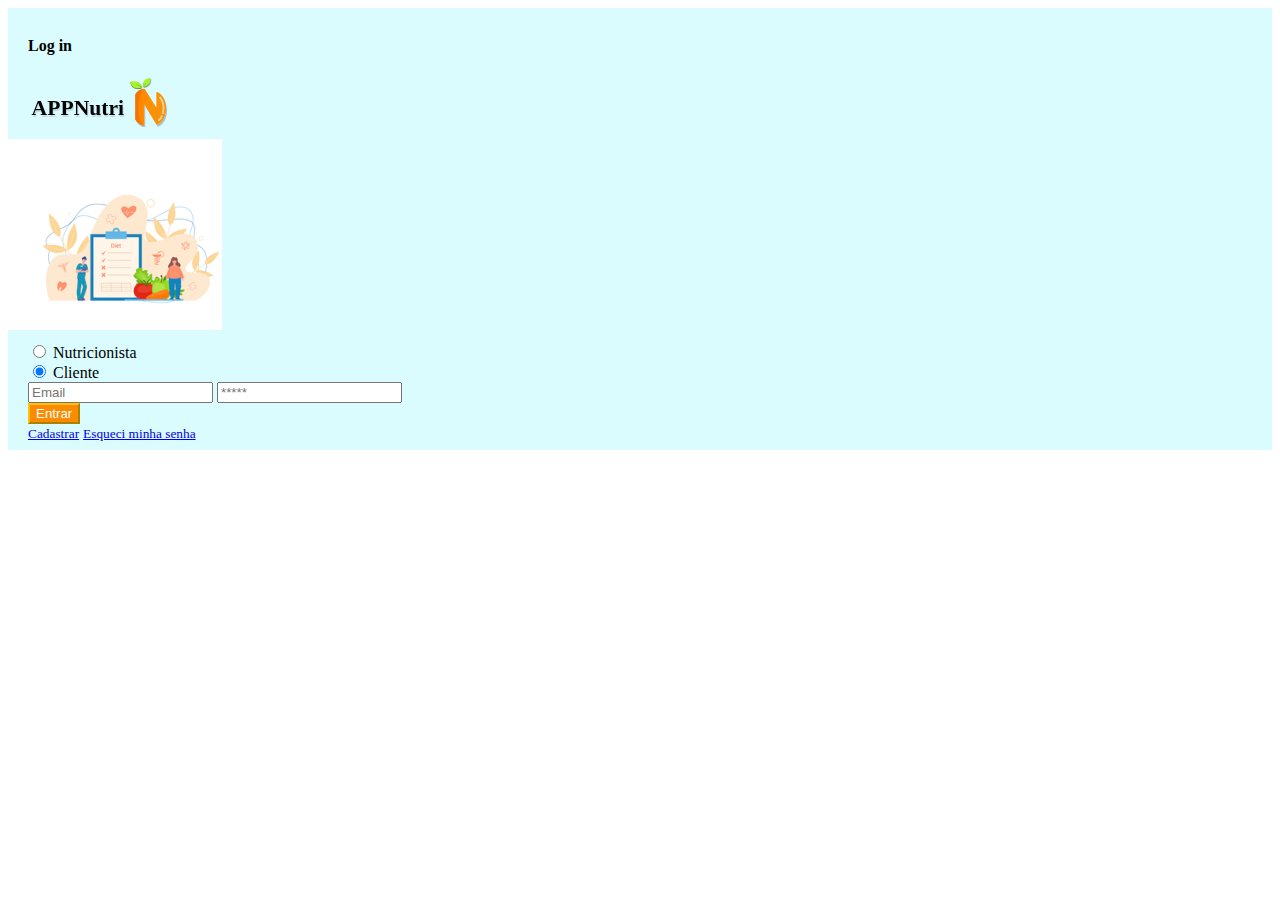
<file: index.html>
<!DOCTYPE html>
<html lang="pt-br">
<head>
    <meta charset="UTF-8">
    <meta http-equiv="X-UA-Compatible" content="IE=edge">
    <meta name="viewport" content="width=device-width, initial-scale=1.0">
    <meta name="description" content="Pagina de log in App nutry" />
    <meta name="author" content="Grupo uninove" />
    <title>App Nutry | Login</title>
    <link href="https://cdn.jsdelivr.net/npm/bootstrap@5.0.1/dist/css/bootstrap.min.css" rel="stylesheet" integrity="sha384-+0n0xVW2eSR5OomGNYDnhzAbDsOXxcvSN1TPprVMTNDbiYZCxYbOOl7+AMvyTG2x" crossorigin="anonymous">
    <link rel="stylesheet" href="css/style.css">
</head>

<body>
    <div class="container-fluid bg-login vh-100">
        <div class="row justify-content-center align-items-center h-100">
            <div class="col-lg-3 col-md-6 col-sm-11">
                <div class="card no-hover">
                    <div class="card-header d-flex justify-content-between">
                        <h4 class="card-title text-center d-inline mt-2">Log in 
                        </h4>
                        <img src="assets/logo_appnutri.svg">
                    </div>
                    <img class="card-img-top border-bottom" src="assets/capa.png" alt="Logo" />
                    <div class="card-body">
                        <form action="#">
                            <div class="d-flex justify-content-around">
                                <div class="form-check form-check-inline">
                                    <input class="form-check-input" type="radio" name="tipoLogin" id="nutri"
                                        value="Nutri">
                                    <label class="form-check-label" for="nutri">Nutricionista</label>
                                </div>
                                <div class="form-check form-check-inline">
                                    <input class="form-check-input" checked type="radio" name="tipoLogin" id="cliente"
                                        value="Cliente">
                                    <label class="form-check-label" for="cliente">Cliente</label>
                                </div>
                            </div>
                            <input type="text" id="email" placeholder="Email" name="Email"
                                class="form-control mb-3 mt-3 rounded-pill" />
                            <input type="password" id="password" placeholder="*****"
                                class="form-control mb-3 rounded-pill " />
                            <div class="d-grid">
                                <button type="submit" class="btn btn-login btn-block rounded-pill">Entrar</button>
                            </div>  

                        </form>
                        <div class="mt-3 d-flex flex-column align-items-center">
                            <a href="#"><small class="d-block"> Cadastrar</small></a>
                            <a href="#"><small>Esqueci minha senha</small></a>
                        </div>
                    </div>
                </div>
            </div>
        </div>

    </div>

    <!-- Bootstrap core JS-->
    <script src="https://cdn.jsdelivr.net/npm/bootstrap@5.0.1/dist/js/bootstrap.bundle.min.js" integrity="sha384-gtEjrD/SeCtmISkJkNUaaKMoLD0//ElJ19smozuHV6z3Iehds+3Ulb9Bn9Plx0x4" crossorigin="anonymous"></script>
    <!-- Core theme JS-->
    <script src="js/login.js"></script>

</body>

</html>
</file>
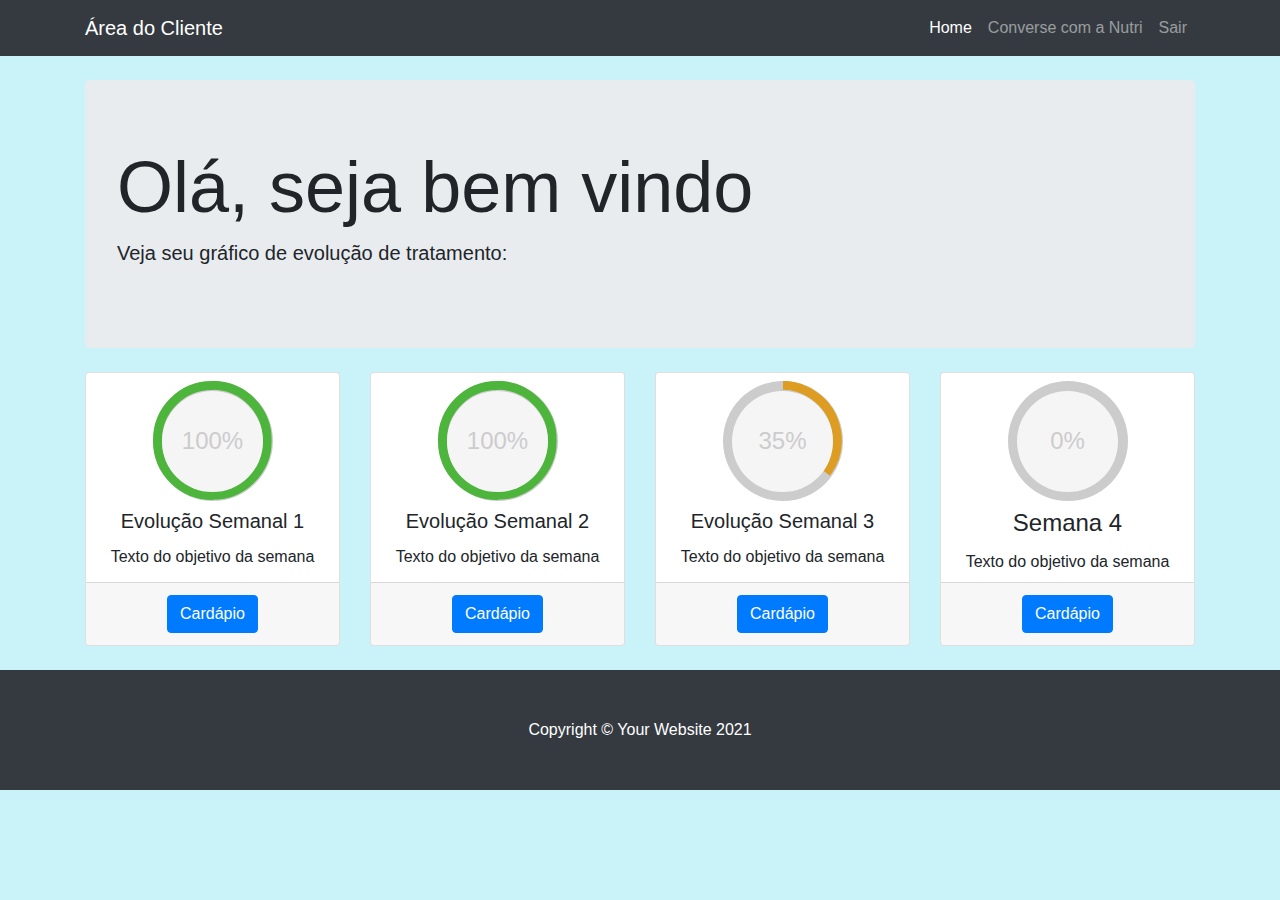
<file: pages/clientes.html>
<!DOCTYPE html>
<html lang="en">
    <head>
        <meta charset="utf-8" />
        <meta name="viewport" content="width=device-width, initial-scale=1, shrink-to-fit=no" />
        <meta name="description" content="Espaço do Cliente" />
        <meta name="author" content="Grupo uninove" />
        <title>Heroic Features - Start Bootstrap Template</title>
        <link rel="stylesheet" href="../css/bootstrap.css">
        <link rel="stylesheet" href="../css/style.css">
        <link rel="stylesheet" href="../css/circle.css">
    </head>
    <body>
        <!-- Navigation-->
        <nav class="navbar navbar-expand-lg navbar-dark bg-dark">
            <div class="container">
                <a class="navbar-brand" href="#!">Área do Cliente</a>
                <button class="navbar-toggler" type="button" data-toggle="collapse" data-target="#navbarResponsive" aria-controls="navbarResponsive" aria-expanded="false" aria-label="Toggle navigation"><span class="navbar-toggler-icon"></span></button>
                <div class="collapse navbar-collapse" id="navbarResponsive">
                    <ul class="navbar-nav ml-auto">
                        <li class="nav-item active">
                            <a class="nav-link" href="#!">
                                Home
                                <span class="sr-only">(current)</span>
                            </a>
                        </li>
                        <li class="nav-item"><a class="nav-link" href="#!">Converse com a Nutri</a></li>
                        <li class="nav-item"><a class="nav-link" href="../index.html">Sair</a></li>
                    </ul>
                </div>
            </div>
        </nav>
        <!-- Page Content-->
        <div class="container">
            <!-- Jumbotron Header-->
            <header class="jumbotron my-4">
                <h1 class="display-3">Olá, seja bem vindo <span id="user"></span></h1>
                <p class="lead">Veja seu gráfico de evolução de tratamento:</p>
            </header>
            <!-- Page Features-->
            <div class="row text-center">
                <div class="col-lg-3 col-md-6 mb-4">
                    <div class="card h-100">
                        <div class="c100 p100 green center mt-2">
                            <span>100%</span>
                            <div class="slice">
                              <div class="bar"></div>
                              <div class="fill"></div>
                            </div>
                        </div>
                        <div class="card-body">
                            <h5 class="card-title">Evolução Semanal 1</h5>
                            <p class="card-text">Texto do objetivo da semana</p>
                        </div>
                        <div class="card-footer">
                            <a class="btn btn-primary" href="#!">Cardápio</a>
                        </div>
                    </div>
                </div>
                <div class="col-lg-3 col-md-6 mb-4">
                    <div class="card h-100">
                        <div class="c100 p100 green center mt-2">
                            <span>100%</span>
                            <div class="slice">
                              <div class="bar"></div>
                              <div class="fill"></div>
                            </div>
                        </div>
                        <div class="card-body">
                            <h5 class="card-title">Evolução Semanal 2</h5>
                            <p class="card-text">Texto do objetivo da semana</p>
                        </div>
                        <div class="card-footer"><a class="btn btn-primary" href="#!">Cardápio</a></div>
                    </div>
                </div>
                <div class="col-lg-3 col-md-6 mb-4">
                    <div class="card h-100">
                        <div class="c100 p35 orange center mt-2">
                            <span>35%</span>
                            <div class="slice">
                              <div class="bar"></div>
                              <div class="fill"></div>
                            </div>
                        </div>
                        <div class="card-body">
                            <h5 class="card-title">Evolução Semanal 3</h5>
                            <p class="card-text">Texto do objetivo da semana</p>
                        </div>
                        <div class="card-footer"><a class="btn btn-primary" href="#!">Cardápio</a></div>
                    </div>
                </div>
                <div class="col-lg-3 col-md-6 mb-4">
                    <div class="card h-100">
                        <div class="c100 p0 center mt-2">
                            <span>0%</span>
                            <div class="slice">
                              <div class="bar"></div>
                              <div class="fill"></div>
                            </div>
                        </div>
                        <div class="card-body">
                            <h4 class="card-title">Semana 4</h4>
                            <p class="card-text">Texto do objetivo da semana</p>
                        </div>
                        <div class="card-footer"><a class="btn btn-primary" href="#!">Cardápio</a></div>
                    </div>
                </div>
            </div>
        </div>
        <!-- Footer-->
        <footer class="py-5 bg-dark">
            <div class="container"><p class="m-0 text-center text-white">Copyright © Your Website 2021</p></div>
        </footer>
        <!-- Bootstrap core JS-->
        <script src="https://code.jquery.com/jquery-3.5.1.slim.min.js"></script>
        <script src="https://cdn.jsdelivr.net/npm/bootstrap@4.6.0/dist/js/bootstrap.bundle.min.js"></script>
        <!-- Core theme JS-->
        <script src="../js/scripts.js"></script>
    </body>
</html>
</file>
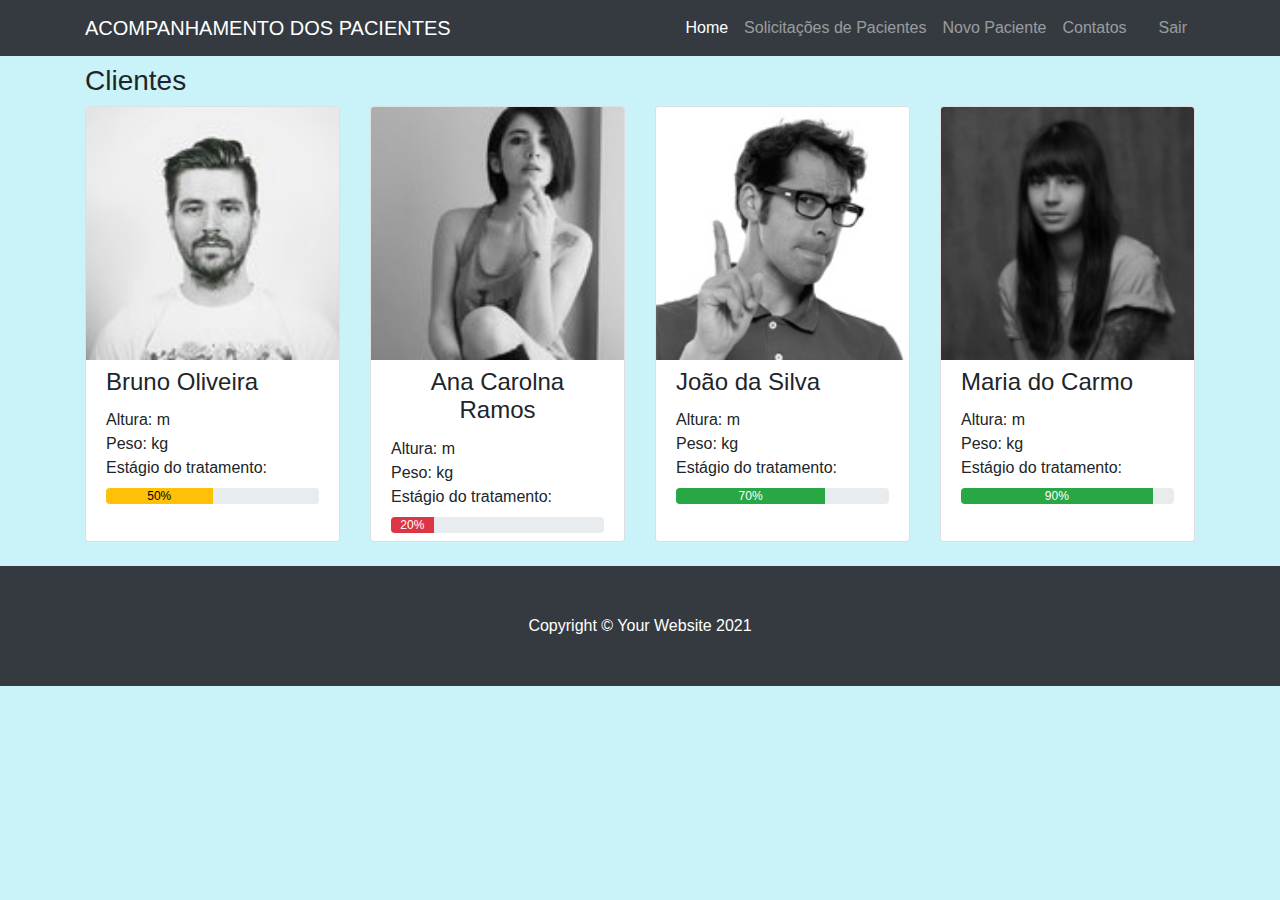
<file: pages/Nutri.html>
<!DOCTYPE html>
<html lang="pt-br">
<head>
    <meta charset="utf-8" />
    <meta name="viewport" content="width=device-width, initial-scale=1, shrink-to-fit=no" />
    <meta name="description" content="Clientes atuais da nutricoinaista logada" />
    <meta name="author" content="Grupo uninove" />
    <title>App Nutry | Clientes</title>
    <link rel="stylesheet" href="../css/bootstrap.css">
    <link rel="stylesheet" href="../css/style.css">
    <link rel="stylesheet" href="../css/circle.css">
</head>

<body>
    <!-- Navigation-->
    <nav class="navbar navbar-expand-lg navbar-dark bg-dark">
        <div class="container">
            <a class="navbar-brand" href="#!">ACOMPANHAMENTO DOS PACIENTES</a>
            <button class="navbar-toggler" type="button" data-toggle="collapse" data-target="#navbarResponsive"
                aria-controls="navbarResponsive" aria-expanded="false" aria-label="Toggle navigation"><span
                    class="navbar-toggler-icon"></span></button>
            <div class="collapse navbar-collapse" id="navbarResponsive">
                <ul class="navbar-nav ml-auto">
                    <li class="nav-item active"><a class="nav-link" href="#!">Home<span
                                class="sr-only">(current)</span></a></li>
                    <li class="nav-item"><a class="nav-link" href="#!">Solicitações de Pacientes</a></li>
                    <li class="nav-item"><a class="nav-link" href="#!">Novo Paciente</a></li>
                    <li class="nav-item"><a class="nav-link" href="#!">Contatos</a></li>
                    <li class="nav-item"><a class="nav-link" id="user" href="#!">Contatos</a></li>
                    <li class="nav-item"><a class="nav-link" href="../index.html">Sair</a></li>

                </ul>
            </div>
        </div>
    </nav>
    <!-- Page Content-->
    <div class="container mt-2">
        <header class="mb-2">
            <h3>Clientes</h1>
        </header>
        <!-- Page Features-->
        <div class="row text-center">
            <div class="col-lg-3 col-md-6 mb-4">
                <div class="card h-100">
                    <img class="card-img-top" src="../assets/user1-128x128.jpg" alt="User 1" />
                    <div class="card-body d-flex flex-column align-items-start">
                        <h4 class="card-title">Bruno Oliveira</h4>
                        <span class="card-text">Altura: m</span>
                        <span class="card-text">Peso: kg </span>
                        <span class="card-text">Estágio do tratamento:</span>
                        <div class="progress w-100 mt-2">
                            <div class="progress-bar bg-warning" role="progressbar" style="width: 50%; color: black;"
                                aria-valuemax="100">50%</div>
                        </div>
                    </div>
                    <!-- <div class="card-footer"><a class="btn btn-primary" href="#!">Acompanhar</a></div> -->
                </div>
            </div>
            <div class="col-lg-3 col-md-6 mb-4">
                <div class="card h-100">
                    <img class="card-img-top" src="../assets/user3-128x128.jpg" alt="User 3" />
                    <div class="card-body d-flex flex-column align-items-start">
                        <h4 class="card-title">Ana Carolna Ramos</h4>
                        <span class="card-text">Altura: m</span>
                        <span class="card-text">Peso: kg </span>
                        <span class="card-text">Estágio do tratamento:</span>
                        <div class="progress w-100 mt-2">
                            <div class="progress-bar bg-danger" role="progressbar"
                                style="width: 20%;" aria-valuemax="100">20%</div>
                        </div>
                    </div>
                    <!-- <div class="card-footer"><a class="btn btn-primary" href="#!">Acompanhar</a></div> -->
                </div>
            </div>
            <div class="col-lg-3 col-md-6 mb-4">
                <div class="card h-100">
                    <img class="card-img-top" src="../assets/user2-160x160.jpg" alt="User 2" />
                    <div class="card-body d-flex flex-column align-items-start">
                        <h4 class="card-title">João da Silva</h4>
                        <span class="card-text">Altura: m</span>
                        <span class="card-text">Peso: kg </span>
                        <span class="card-text">Estágio do tratamento:</span>
                        <div class="progress w-100 mt-2">
                            <div class="progress-bar bg-success" role="progressbar"
                                style="width: 70%;" aria-valuemax="100">70%</div>
                        </div>
                    </div>
                    <!-- <div class="card-footer"><a class="btn btn-primary" href="#!">Acompanhar</a></div> -->
                </div>
            </div>
            <div class="col-lg-3 col-md-6 mb-4">
                <div class="card h-100">
                    <img class="card-img-top" src="../assets/user4-128x128.jpg" alt="User 4" />
                    <div class="card-body d-flex flex-column align-items-start">
                        <h4 class="card-title">Maria do Carmo</h4>
                        <span class="card-text">Altura: m</span>
                        <span class="card-text">Peso: kg </span>
                        <span class="card-text">Estágio do tratamento:</span>
                        <div class="progress w-100 mt-2">
                            <div class="progress-bar bg-success" role="progressbar"
                                style="width: 90%;" aria-valuemax="100">90%</div>
                        </div>
                    </div>
                    <!-- <div class="card-footer"><a class="btn btn-primary" href="#!">Acompanhar</a></div> -->
                </div>
            </div>
        </div>
    </div>
    <!-- Footer-->
    <footer class="py-5 bg-dark">
        <div class="container">
            <p class="m-0 text-center text-white">Copyright © Your Website 2021</p>
        </div>
    </footer>
    <!-- Bootstrap core JS-->
    <script src="https://code.jquery.com/jquery-3.5.1.slim.min.js"></script>
    <script src="https://cdn.jsdelivr.net/npm/bootstrap@4.6.0/dist/js/bootstrap.bundle.min.js"></script>
    <!-- Core theme JS-->
    <script src="../js/scripts.js"></script>
</body>

</html>
</file>
<file: css/style.css>
.btn-login{
    background-color:#fb8b00;
    color: #fff;
    border-color: #ffc107;
}

.card-header{
    padding: .50rem 1.25rem !important
}

.card-body{
    padding: .50rem 1.25rem !important
}

.btn-login:hover{
    color:#fff;
    transform: scale(1.01);
}

.bg-login{
    background-color: #dbfcff;
}

.card:hover:not(.no-hover){
    transform: scale(1.05);
    box-shadow: -5px 5px 8px #ccc;
    cursor: pointer;
}
</file>
<file: css/circle.css>
/****************************************************************
 *
 * CSS Percentage Circle
 * Author: Andre Firchow
 *
*****************************************************************/
.rect-auto, .c100.p51 .slice, .c100.p52 .slice, .c100.p53 .slice, .c100.p54 .slice, .c100.p55 .slice, .c100.p56 .slice, .c100.p57 .slice, .c100.p58 .slice, .c100.p59 .slice, .c100.p60 .slice, .c100.p61 .slice, .c100.p62 .slice, .c100.p63 .slice, .c100.p64 .slice, .c100.p65 .slice, .c100.p66 .slice, .c100.p67 .slice, .c100.p68 .slice, .c100.p69 .slice, .c100.p70 .slice, .c100.p71 .slice, .c100.p72 .slice, .c100.p73 .slice, .c100.p74 .slice, .c100.p75 .slice, .c100.p76 .slice, .c100.p77 .slice, .c100.p78 .slice, .c100.p79 .slice, .c100.p80 .slice, .c100.p81 .slice, .c100.p82 .slice, .c100.p83 .slice, .c100.p84 .slice, .c100.p85 .slice, .c100.p86 .slice, .c100.p87 .slice, .c100.p88 .slice, .c100.p89 .slice, .c100.p90 .slice, .c100.p91 .slice, .c100.p92 .slice, .c100.p93 .slice, .c100.p94 .slice, .c100.p95 .slice, .c100.p96 .slice, .c100.p97 .slice, .c100.p98 .slice, .c100.p99 .slice, .c100.p100 .slice {
  clip: rect(auto, auto, auto, auto);
}

.pie, .c100 .bar, .c100.p51 .fill, .c100.p52 .fill, .c100.p53 .fill, .c100.p54 .fill, .c100.p55 .fill, .c100.p56 .fill, .c100.p57 .fill, .c100.p58 .fill, .c100.p59 .fill, .c100.p60 .fill, .c100.p61 .fill, .c100.p62 .fill, .c100.p63 .fill, .c100.p64 .fill, .c100.p65 .fill, .c100.p66 .fill, .c100.p67 .fill, .c100.p68 .fill, .c100.p69 .fill, .c100.p70 .fill, .c100.p71 .fill, .c100.p72 .fill, .c100.p73 .fill, .c100.p74 .fill, .c100.p75 .fill, .c100.p76 .fill, .c100.p77 .fill, .c100.p78 .fill, .c100.p79 .fill, .c100.p80 .fill, .c100.p81 .fill, .c100.p82 .fill, .c100.p83 .fill, .c100.p84 .fill, .c100.p85 .fill, .c100.p86 .fill, .c100.p87 .fill, .c100.p88 .fill, .c100.p89 .fill, .c100.p90 .fill, .c100.p91 .fill, .c100.p92 .fill, .c100.p93 .fill, .c100.p94 .fill, .c100.p95 .fill, .c100.p96 .fill, .c100.p97 .fill, .c100.p98 .fill, .c100.p99 .fill, .c100.p100 .fill {
  position: absolute;
  border: 0.08em solid #307bbb;
  width: 0.84em;
  height: 0.84em;
  clip: rect(0em, 0.5em, 1em, 0em);
  -webkit-border-radius: 50%;
  -moz-border-radius: 50%;
  -ms-border-radius: 50%;
  -o-border-radius: 50%;
  border-radius: 50%;
  -webkit-transform: rotate(0deg);
  -moz-transform: rotate(0deg);
  -ms-transform: rotate(0deg);
  -o-transform: rotate(0deg);
  transform: rotate(0deg);
}

.pie-fill, .c100.p51 .bar:after, .c100.p51 .fill, .c100.p52 .bar:after, .c100.p52 .fill, .c100.p53 .bar:after, .c100.p53 .fill, .c100.p54 .bar:after, .c100.p54 .fill, .c100.p55 .bar:after, .c100.p55 .fill, .c100.p56 .bar:after, .c100.p56 .fill, .c100.p57 .bar:after, .c100.p57 .fill, .c100.p58 .bar:after, .c100.p58 .fill, .c100.p59 .bar:after, .c100.p59 .fill, .c100.p60 .bar:after, .c100.p60 .fill, .c100.p61 .bar:after, .c100.p61 .fill, .c100.p62 .bar:after, .c100.p62 .fill, .c100.p63 .bar:after, .c100.p63 .fill, .c100.p64 .bar:after, .c100.p64 .fill, .c100.p65 .bar:after, .c100.p65 .fill, .c100.p66 .bar:after, .c100.p66 .fill, .c100.p67 .bar:after, .c100.p67 .fill, .c100.p68 .bar:after, .c100.p68 .fill, .c100.p69 .bar:after, .c100.p69 .fill, .c100.p70 .bar:after, .c100.p70 .fill, .c100.p71 .bar:after, .c100.p71 .fill, .c100.p72 .bar:after, .c100.p72 .fill, .c100.p73 .bar:after, .c100.p73 .fill, .c100.p74 .bar:after, .c100.p74 .fill, .c100.p75 .bar:after, .c100.p75 .fill, .c100.p76 .bar:after, .c100.p76 .fill, .c100.p77 .bar:after, .c100.p77 .fill, .c100.p78 .bar:after, .c100.p78 .fill, .c100.p79 .bar:after, .c100.p79 .fill, .c100.p80 .bar:after, .c100.p80 .fill, .c100.p81 .bar:after, .c100.p81 .fill, .c100.p82 .bar:after, .c100.p82 .fill, .c100.p83 .bar:after, .c100.p83 .fill, .c100.p84 .bar:after, .c100.p84 .fill, .c100.p85 .bar:after, .c100.p85 .fill, .c100.p86 .bar:after, .c100.p86 .fill, .c100.p87 .bar:after, .c100.p87 .fill, .c100.p88 .bar:after, .c100.p88 .fill, .c100.p89 .bar:after, .c100.p89 .fill, .c100.p90 .bar:after, .c100.p90 .fill, .c100.p91 .bar:after, .c100.p91 .fill, .c100.p92 .bar:after, .c100.p92 .fill, .c100.p93 .bar:after, .c100.p93 .fill, .c100.p94 .bar:after, .c100.p94 .fill, .c100.p95 .bar:after, .c100.p95 .fill, .c100.p96 .bar:after, .c100.p96 .fill, .c100.p97 .bar:after, .c100.p97 .fill, .c100.p98 .bar:after, .c100.p98 .fill, .c100.p99 .bar:after, .c100.p99 .fill, .c100.p100 .bar:after, .c100.p100 .fill {
  -webkit-transform: rotate(180deg);
  -moz-transform: rotate(180deg);
  -ms-transform: rotate(180deg);
  -o-transform: rotate(180deg);
  transform: rotate(180deg);
}

.c100 {
  position: relative;
  font-size: 120px;
  width: 1em;
  height: 1em;
  -webkit-border-radius: 50%;
  -moz-border-radius: 50%;
  -ms-border-radius: 50%;
  -o-border-radius: 50%;
  border-radius: 50%;
  float: left;
  margin: 0 0.1em 0.1em 0;
  background-color: #cccccc;
}
.c100 *, .c100 *:before, .c100 *:after {
  -webkit-box-sizing: content-box;
  -moz-box-sizing: content-box;
  box-sizing: content-box;
}
.c100.center {
  float: none;
  margin: 0 auto;
}
.c100.big {
  font-size: 240px;
}
.c100.small {
  font-size: 80px;
}
.c100 > span {
  position: absolute;
  width: 100%;
  z-index: 1;
  left: 0;
  top: 0;
  width: 5em;
  line-height: 5em;
  font-size: 0.2em;
  color: #cccccc;
  display: block;
  text-align: center;
  white-space: nowrap;
  -webkit-transition-property: all;
  -moz-transition-property: all;
  -o-transition-property: all;
  transition-property: all;
  -webkit-transition-duration: 0.2s;
  -moz-transition-duration: 0.2s;
  -o-transition-duration: 0.2s;
  transition-duration: 0.2s;
  -webkit-transition-timing-function: ease-out;
  -moz-transition-timing-function: ease-out;
  -o-transition-timing-function: ease-out;
  transition-timing-function: ease-out;
}
.c100:after {
  position: absolute;
  top: 0.08em;
  left: 0.08em;
  display: block;
  content: " ";
  -webkit-border-radius: 50%;
  -moz-border-radius: 50%;
  -ms-border-radius: 50%;
  -o-border-radius: 50%;
  border-radius: 50%;
  background-color: whitesmoke;
  width: 0.84em;
  height: 0.84em;
  -webkit-transition-property: all;
  -moz-transition-property: all;
  -o-transition-property: all;
  transition-property: all;
  -webkit-transition-duration: 0.2s;
  -moz-transition-duration: 0.2s;
  -o-transition-duration: 0.2s;
  transition-duration: 0.2s;
  -webkit-transition-timing-function: ease-in;
  -moz-transition-timing-function: ease-in;
  -o-transition-timing-function: ease-in;
  transition-timing-function: ease-in;
}
.c100 .slice {
  position: absolute;
  width: 1em;
  height: 1em;
  clip: rect(0em, 1em, 1em, 0.5em);
}
.c100.p1 .bar {
  -webkit-transform: rotate(3.6deg);
  -moz-transform: rotate(3.6deg);
  -ms-transform: rotate(3.6deg);
  -o-transform: rotate(3.6deg);
  transform: rotate(3.6deg);
}
.c100.p2 .bar {
  -webkit-transform: rotate(7.2deg);
  -moz-transform: rotate(7.2deg);
  -ms-transform: rotate(7.2deg);
  -o-transform: rotate(7.2deg);
  transform: rotate(7.2deg);
}
.c100.p3 .bar {
  -webkit-transform: rotate(10.8deg);
  -moz-transform: rotate(10.8deg);
  -ms-transform: rotate(10.8deg);
  -o-transform: rotate(10.8deg);
  transform: rotate(10.8deg);
}
.c100.p4 .bar {
  -webkit-transform: rotate(14.4deg);
  -moz-transform: rotate(14.4deg);
  -ms-transform: rotate(14.4deg);
  -o-transform: rotate(14.4deg);
  transform: rotate(14.4deg);
}
.c100.p5 .bar {
  -webkit-transform: rotate(18deg);
  -moz-transform: rotate(18deg);
  -ms-transform: rotate(18deg);
  -o-transform: rotate(18deg);
  transform: rotate(18deg);
}
.c100.p6 .bar {
  -webkit-transform: rotate(21.6deg);
  -moz-transform: rotate(21.6deg);
  -ms-transform: rotate(21.6deg);
  -o-transform: rotate(21.6deg);
  transform: rotate(21.6deg);
}
.c100.p7 .bar {
  -webkit-transform: rotate(25.2deg);
  -moz-transform: rotate(25.2deg);
  -ms-transform: rotate(25.2deg);
  -o-transform: rotate(25.2deg);
  transform: rotate(25.2deg);
}
.c100.p8 .bar {
  -webkit-transform: rotate(28.8deg);
  -moz-transform: rotate(28.8deg);
  -ms-transform: rotate(28.8deg);
  -o-transform: rotate(28.8deg);
  transform: rotate(28.8deg);
}
.c100.p9 .bar {
  -webkit-transform: rotate(32.4deg);
  -moz-transform: rotate(32.4deg);
  -ms-transform: rotate(32.4deg);
  -o-transform: rotate(32.4deg);
  transform: rotate(32.4deg);
}
.c100.p10 .bar {
  -webkit-transform: rotate(36deg);
  -moz-transform: rotate(36deg);
  -ms-transform: rotate(36deg);
  -o-transform: rotate(36deg);
  transform: rotate(36deg);
}
.c100.p11 .bar {
  -webkit-transform: rotate(39.6deg);
  -moz-transform: rotate(39.6deg);
  -ms-transform: rotate(39.6deg);
  -o-transform: rotate(39.6deg);
  transform: rotate(39.6deg);
}
.c100.p12 .bar {
  -webkit-transform: rotate(43.2deg);
  -moz-transform: rotate(43.2deg);
  -ms-transform: rotate(43.2deg);
  -o-transform: rotate(43.2deg);
  transform: rotate(43.2deg);
}
.c100.p13 .bar {
  -webkit-transform: rotate(46.8deg);
  -moz-transform: rotate(46.8deg);
  -ms-transform: rotate(46.8deg);
  -o-transform: rotate(46.8deg);
  transform: rotate(46.8deg);
}
.c100.p14 .bar {
  -webkit-transform: rotate(50.4deg);
  -moz-transform: rotate(50.4deg);
  -ms-transform: rotate(50.4deg);
  -o-transform: rotate(50.4deg);
  transform: rotate(50.4deg);
}
.c100.p15 .bar {
  -webkit-transform: rotate(54deg);
  -moz-transform: rotate(54deg);
  -ms-transform: rotate(54deg);
  -o-transform: rotate(54deg);
  transform: rotate(54deg);
}
.c100.p16 .bar {
  -webkit-transform: rotate(57.6deg);
  -moz-transform: rotate(57.6deg);
  -ms-transform: rotate(57.6deg);
  -o-transform: rotate(57.6deg);
  transform: rotate(57.6deg);
}
.c100.p17 .bar {
  -webkit-transform: rotate(61.2deg);
  -moz-transform: rotate(61.2deg);
  -ms-transform: rotate(61.2deg);
  -o-transform: rotate(61.2deg);
  transform: rotate(61.2deg);
}
.c100.p18 .bar {
  -webkit-transform: rotate(64.8deg);
  -moz-transform: rotate(64.8deg);
  -ms-transform: rotate(64.8deg);
  -o-transform: rotate(64.8deg);
  transform: rotate(64.8deg);
}
.c100.p19 .bar {
  -webkit-transform: rotate(68.4deg);
  -moz-transform: rotate(68.4deg);
  -ms-transform: rotate(68.4deg);
  -o-transform: rotate(68.4deg);
  transform: rotate(68.4deg);
}
.c100.p20 .bar {
  -webkit-transform: rotate(72deg);
  -moz-transform: rotate(72deg);
  -ms-transform: rotate(72deg);
  -o-transform: rotate(72deg);
  transform: rotate(72deg);
}
.c100.p21 .bar {
  -webkit-transform: rotate(75.6deg);
  -moz-transform: rotate(75.6deg);
  -ms-transform: rotate(75.6deg);
  -o-transform: rotate(75.6deg);
  transform: rotate(75.6deg);
}
.c100.p22 .bar {
  -webkit-transform: rotate(79.2deg);
  -moz-transform: rotate(79.2deg);
  -ms-transform: rotate(79.2deg);
  -o-transform: rotate(79.2deg);
  transform: rotate(79.2deg);
}
.c100.p23 .bar {
  -webkit-transform: rotate(82.8deg);
  -moz-transform: rotate(82.8deg);
  -ms-transform: rotate(82.8deg);
  -o-transform: rotate(82.8deg);
  transform: rotate(82.8deg);
}
.c100.p24 .bar {
  -webkit-transform: rotate(86.4deg);
  -moz-transform: rotate(86.4deg);
  -ms-transform: rotate(86.4deg);
  -o-transform: rotate(86.4deg);
  transform: rotate(86.4deg);
}
.c100.p25 .bar {
  -webkit-transform: rotate(90deg);
  -moz-transform: rotate(90deg);
  -ms-transform: rotate(90deg);
  -o-transform: rotate(90deg);
  transform: rotate(90deg);
}
.c100.p26 .bar {
  -webkit-transform: rotate(93.6deg);
  -moz-transform: rotate(93.6deg);
  -ms-transform: rotate(93.6deg);
  -o-transform: rotate(93.6deg);
  transform: rotate(93.6deg);
}
.c100.p27 .bar {
  -webkit-transform: rotate(97.2deg);
  -moz-transform: rotate(97.2deg);
  -ms-transform: rotate(97.2deg);
  -o-transform: rotate(97.2deg);
  transform: rotate(97.2deg);
}
.c100.p28 .bar {
  -webkit-transform: rotate(100.8deg);
  -moz-transform: rotate(100.8deg);
  -ms-transform: rotate(100.8deg);
  -o-transform: rotate(100.8deg);
  transform: rotate(100.8deg);
}
.c100.p29 .bar {
  -webkit-transform: rotate(104.4deg);
  -moz-transform: rotate(104.4deg);
  -ms-transform: rotate(104.4deg);
  -o-transform: rotate(104.4deg);
  transform: rotate(104.4deg);
}
.c100.p30 .bar {
  -webkit-transform: rotate(108deg);
  -moz-transform: rotate(108deg);
  -ms-transform: rotate(108deg);
  -o-transform: rotate(108deg);
  transform: rotate(108deg);
}
.c100.p31 .bar {
  -webkit-transform: rotate(111.6deg);
  -moz-transform: rotate(111.6deg);
  -ms-transform: rotate(111.6deg);
  -o-transform: rotate(111.6deg);
  transform: rotate(111.6deg);
}
.c100.p32 .bar {
  -webkit-transform: rotate(115.2deg);
  -moz-transform: rotate(115.2deg);
  -ms-transform: rotate(115.2deg);
  -o-transform: rotate(115.2deg);
  transform: rotate(115.2deg);
}
.c100.p33 .bar {
  -webkit-transform: rotate(118.8deg);
  -moz-transform: rotate(118.8deg);
  -ms-transform: rotate(118.8deg);
  -o-transform: rotate(118.8deg);
  transform: rotate(118.8deg);
}
.c100.p34 .bar {
  -webkit-transform: rotate(122.4deg);
  -moz-transform: rotate(122.4deg);
  -ms-transform: rotate(122.4deg);
  -o-transform: rotate(122.4deg);
  transform: rotate(122.4deg);
}
.c100.p35 .bar {
  -webkit-transform: rotate(126deg);
  -moz-transform: rotate(126deg);
  -ms-transform: rotate(126deg);
  -o-transform: rotate(126deg);
  transform: rotate(126deg);
}
.c100.p36 .bar {
  -webkit-transform: rotate(129.6deg);
  -moz-transform: rotate(129.6deg);
  -ms-transform: rotate(129.6deg);
  -o-transform: rotate(129.6deg);
  transform: rotate(129.6deg);
}
.c100.p37 .bar {
  -webkit-transform: rotate(133.2deg);
  -moz-transform: rotate(133.2deg);
  -ms-transform: rotate(133.2deg);
  -o-transform: rotate(133.2deg);
  transform: rotate(133.2deg);
}
.c100.p38 .bar {
  -webkit-transform: rotate(136.8deg);
  -moz-transform: rotate(136.8deg);
  -ms-transform: rotate(136.8deg);
  -o-transform: rotate(136.8deg);
  transform: rotate(136.8deg);
}
.c100.p39 .bar {
  -webkit-transform: rotate(140.4deg);
  -moz-transform: rotate(140.4deg);
  -ms-transform: rotate(140.4deg);
  -o-transform: rotate(140.4deg);
  transform: rotate(140.4deg);
}
.c100.p40 .bar {
  -webkit-transform: rotate(144deg);
  -moz-transform: rotate(144deg);
  -ms-transform: rotate(144deg);
  -o-transform: rotate(144deg);
  transform: rotate(144deg);
}
.c100.p41 .bar {
  -webkit-transform: rotate(147.6deg);
  -moz-transform: rotate(147.6deg);
  -ms-transform: rotate(147.6deg);
  -o-transform: rotate(147.6deg);
  transform: rotate(147.6deg);
}
.c100.p42 .bar {
  -webkit-transform: rotate(151.2deg);
  -moz-transform: rotate(151.2deg);
  -ms-transform: rotate(151.2deg);
  -o-transform: rotate(151.2deg);
  transform: rotate(151.2deg);
}
.c100.p43 .bar {
  -webkit-transform: rotate(154.8deg);
  -moz-transform: rotate(154.8deg);
  -ms-transform: rotate(154.8deg);
  -o-transform: rotate(154.8deg);
  transform: rotate(154.8deg);
}
.c100.p44 .bar {
  -webkit-transform: rotate(158.4deg);
  -moz-transform: rotate(158.4deg);
  -ms-transform: rotate(158.4deg);
  -o-transform: rotate(158.4deg);
  transform: rotate(158.4deg);
}
.c100.p45 .bar {
  -webkit-transform: rotate(162deg);
  -moz-transform: rotate(162deg);
  -ms-transform: rotate(162deg);
  -o-transform: rotate(162deg);
  transform: rotate(162deg);
}
.c100.p46 .bar {
  -webkit-transform: rotate(165.6deg);
  -moz-transform: rotate(165.6deg);
  -ms-transform: rotate(165.6deg);
  -o-transform: rotate(165.6deg);
  transform: rotate(165.6deg);
}
.c100.p47 .bar {
  -webkit-transform: rotate(169.2deg);
  -moz-transform: rotate(169.2deg);
  -ms-transform: rotate(169.2deg);
  -o-transform: rotate(169.2deg);
  transform: rotate(169.2deg);
}
.c100.p48 .bar {
  -webkit-transform: rotate(172.8deg);
  -moz-transform: rotate(172.8deg);
  -ms-transform: rotate(172.8deg);
  -o-transform: rotate(172.8deg);
  transform: rotate(172.8deg);
}
.c100.p49 .bar {
  -webkit-transform: rotate(176.4deg);
  -moz-transform: rotate(176.4deg);
  -ms-transform: rotate(176.4deg);
  -o-transform: rotate(176.4deg);
  transform: rotate(176.4deg);
}
.c100.p50 .bar {
  -webkit-transform: rotate(180deg);
  -moz-transform: rotate(180deg);
  -ms-transform: rotate(180deg);
  -o-transform: rotate(180deg);
  transform: rotate(180deg);
}
.c100.p51 .bar {
  -webkit-transform: rotate(183.6deg);
  -moz-transform: rotate(183.6deg);
  -ms-transform: rotate(183.6deg);
  -o-transform: rotate(183.6deg);
  transform: rotate(183.6deg);
}
.c100.p52 .bar {
  -webkit-transform: rotate(187.2deg);
  -moz-transform: rotate(187.2deg);
  -ms-transform: rotate(187.2deg);
  -o-transform: rotate(187.2deg);
  transform: rotate(187.2deg);
}
.c100.p53 .bar {
  -webkit-transform: rotate(190.8deg);
  -moz-transform: rotate(190.8deg);
  -ms-transform: rotate(190.8deg);
  -o-transform: rotate(190.8deg);
  transform: rotate(190.8deg);
}
.c100.p54 .bar {
  -webkit-transform: rotate(194.4deg);
  -moz-transform: rotate(194.4deg);
  -ms-transform: rotate(194.4deg);
  -o-transform: rotate(194.4deg);
  transform: rotate(194.4deg);
}
.c100.p55 .bar {
  -webkit-transform: rotate(198deg);
  -moz-transform: rotate(198deg);
  -ms-transform: rotate(198deg);
  -o-transform: rotate(198deg);
  transform: rotate(198deg);
}
.c100.p56 .bar {
  -webkit-transform: rotate(201.6deg);
  -moz-transform: rotate(201.6deg);
  -ms-transform: rotate(201.6deg);
  -o-transform: rotate(201.6deg);
  transform: rotate(201.6deg);
}
.c100.p57 .bar {
  -webkit-transform: rotate(205.2deg);
  -moz-transform: rotate(205.2deg);
  -ms-transform: rotate(205.2deg);
  -o-transform: rotate(205.2deg);
  transform: rotate(205.2deg);
}
.c100.p58 .bar {
  -webkit-transform: rotate(208.8deg);
  -moz-transform: rotate(208.8deg);
  -ms-transform: rotate(208.8deg);
  -o-transform: rotate(208.8deg);
  transform: rotate(208.8deg);
}
.c100.p59 .bar {
  -webkit-transform: rotate(212.4deg);
  -moz-transform: rotate(212.4deg);
  -ms-transform: rotate(212.4deg);
  -o-transform: rotate(212.4deg);
  transform: rotate(212.4deg);
}
.c100.p60 .bar {
  -webkit-transform: rotate(216deg);
  -moz-transform: rotate(216deg);
  -ms-transform: rotate(216deg);
  -o-transform: rotate(216deg);
  transform: rotate(216deg);
}
.c100.p61 .bar {
  -webkit-transform: rotate(219.6deg);
  -moz-transform: rotate(219.6deg);
  -ms-transform: rotate(219.6deg);
  -o-transform: rotate(219.6deg);
  transform: rotate(219.6deg);
}
.c100.p62 .bar {
  -webkit-transform: rotate(223.2deg);
  -moz-transform: rotate(223.2deg);
  -ms-transform: rotate(223.2deg);
  -o-transform: rotate(223.2deg);
  transform: rotate(223.2deg);
}
.c100.p63 .bar {
  -webkit-transform: rotate(226.8deg);
  -moz-transform: rotate(226.8deg);
  -ms-transform: rotate(226.8deg);
  -o-transform: rotate(226.8deg);
  transform: rotate(226.8deg);
}
.c100.p64 .bar {
  -webkit-transform: rotate(230.4deg);
  -moz-transform: rotate(230.4deg);
  -ms-transform: rotate(230.4deg);
  -o-transform: rotate(230.4deg);
  transform: rotate(230.4deg);
}
.c100.p65 .bar {
  -webkit-transform: rotate(234deg);
  -moz-transform: rotate(234deg);
  -ms-transform: rotate(234deg);
  -o-transform: rotate(234deg);
  transform: rotate(234deg);
}
.c100.p66 .bar {
  -webkit-transform: rotate(237.6deg);
  -moz-transform: rotate(237.6deg);
  -ms-transform: rotate(237.6deg);
  -o-transform: rotate(237.6deg);
  transform: rotate(237.6deg);
}
.c100.p67 .bar {
  -webkit-transform: rotate(241.2deg);
  -moz-transform: rotate(241.2deg);
  -ms-transform: rotate(241.2deg);
  -o-transform: rotate(241.2deg);
  transform: rotate(241.2deg);
}
.c100.p68 .bar {
  -webkit-transform: rotate(244.8deg);
  -moz-transform: rotate(244.8deg);
  -ms-transform: rotate(244.8deg);
  -o-transform: rotate(244.8deg);
  transform: rotate(244.8deg);
}
.c100.p69 .bar {
  -webkit-transform: rotate(248.4deg);
  -moz-transform: rotate(248.4deg);
  -ms-transform: rotate(248.4deg);
  -o-transform: rotate(248.4deg);
  transform: rotate(248.4deg);
}
.c100.p70 .bar {
  -webkit-transform: rotate(252deg);
  -moz-transform: rotate(252deg);
  -ms-transform: rotate(252deg);
  -o-transform: rotate(252deg);
  transform: rotate(252deg);
}
.c100.p71 .bar {
  -webkit-transform: rotate(255.6deg);
  -moz-transform: rotate(255.6deg);
  -ms-transform: rotate(255.6deg);
  -o-transform: rotate(255.6deg);
  transform: rotate(255.6deg);
}
.c100.p72 .bar {
  -webkit-transform: rotate(259.2deg);
  -moz-transform: rotate(259.2deg);
  -ms-transform: rotate(259.2deg);
  -o-transform: rotate(259.2deg);
  transform: rotate(259.2deg);
}
.c100.p73 .bar {
  -webkit-transform: rotate(262.8deg);
  -moz-transform: rotate(262.8deg);
  -ms-transform: rotate(262.8deg);
  -o-transform: rotate(262.8deg);
  transform: rotate(262.8deg);
}
.c100.p74 .bar {
  -webkit-transform: rotate(266.4deg);
  -moz-transform: rotate(266.4deg);
  -ms-transform: rotate(266.4deg);
  -o-transform: rotate(266.4deg);
  transform: rotate(266.4deg);
}
.c100.p75 .bar {
  -webkit-transform: rotate(270deg);
  -moz-transform: rotate(270deg);
  -ms-transform: rotate(270deg);
  -o-transform: rotate(270deg);
  transform: rotate(270deg);
}
.c100.p76 .bar {
  -webkit-transform: rotate(273.6deg);
  -moz-transform: rotate(273.6deg);
  -ms-transform: rotate(273.6deg);
  -o-transform: rotate(273.6deg);
  transform: rotate(273.6deg);
}
.c100.p77 .bar {
  -webkit-transform: rotate(277.2deg);
  -moz-transform: rotate(277.2deg);
  -ms-transform: rotate(277.2deg);
  -o-transform: rotate(277.2deg);
  transform: rotate(277.2deg);
}
.c100.p78 .bar {
  -webkit-transform: rotate(280.8deg);
  -moz-transform: rotate(280.8deg);
  -ms-transform: rotate(280.8deg);
  -o-transform: rotate(280.8deg);
  transform: rotate(280.8deg);
}
.c100.p79 .bar {
  -webkit-transform: rotate(284.4deg);
  -moz-transform: rotate(284.4deg);
  -ms-transform: rotate(284.4deg);
  -o-transform: rotate(284.4deg);
  transform: rotate(284.4deg);
}
.c100.p80 .bar {
  -webkit-transform: rotate(288deg);
  -moz-transform: rotate(288deg);
  -ms-transform: rotate(288deg);
  -o-transform: rotate(288deg);
  transform: rotate(288deg);
}
.c100.p81 .bar {
  -webkit-transform: rotate(291.6deg);
  -moz-transform: rotate(291.6deg);
  -ms-transform: rotate(291.6deg);
  -o-transform: rotate(291.6deg);
  transform: rotate(291.6deg);
}
.c100.p82 .bar {
  -webkit-transform: rotate(295.2deg);
  -moz-transform: rotate(295.2deg);
  -ms-transform: rotate(295.2deg);
  -o-transform: rotate(295.2deg);
  transform: rotate(295.2deg);
}
.c100.p83 .bar {
  -webkit-transform: rotate(298.8deg);
  -moz-transform: rotate(298.8deg);
  -ms-transform: rotate(298.8deg);
  -o-transform: rotate(298.8deg);
  transform: rotate(298.8deg);
}
.c100.p84 .bar {
  -webkit-transform: rotate(302.4deg);
  -moz-transform: rotate(302.4deg);
  -ms-transform: rotate(302.4deg);
  -o-transform: rotate(302.4deg);
  transform: rotate(302.4deg);
}
.c100.p85 .bar {
  -webkit-transform: rotate(306deg);
  -moz-transform: rotate(306deg);
  -ms-transform: rotate(306deg);
  -o-transform: rotate(306deg);
  transform: rotate(306deg);
}
.c100.p86 .bar {
  -webkit-transform: rotate(309.6deg);
  -moz-transform: rotate(309.6deg);
  -ms-transform: rotate(309.6deg);
  -o-transform: rotate(309.6deg);
  transform: rotate(309.6deg);
}
.c100.p87 .bar {
  -webkit-transform: rotate(313.2deg);
  -moz-transform: rotate(313.2deg);
  -ms-transform: rotate(313.2deg);
  -o-transform: rotate(313.2deg);
  transform: rotate(313.2deg);
}
.c100.p88 .bar {
  -webkit-transform: rotate(316.8deg);
  -moz-transform: rotate(316.8deg);
  -ms-transform: rotate(316.8deg);
  -o-transform: rotate(316.8deg);
  transform: rotate(316.8deg);
}
.c100.p89 .bar {
  -webkit-transform: rotate(320.4deg);
  -moz-transform: rotate(320.4deg);
  -ms-transform: rotate(320.4deg);
  -o-transform: rotate(320.4deg);
  transform: rotate(320.4deg);
}
.c100.p90 .bar {
  -webkit-transform: rotate(324deg);
  -moz-transform: rotate(324deg);
  -ms-transform: rotate(324deg);
  -o-transform: rotate(324deg);
  transform: rotate(324deg);
}
.c100.p91 .bar {
  -webkit-transform: rotate(327.6deg);
  -moz-transform: rotate(327.6deg);
  -ms-transform: rotate(327.6deg);
  -o-transform: rotate(327.6deg);
  transform: rotate(327.6deg);
}
.c100.p92 .bar {
  -webkit-transform: rotate(331.2deg);
  -moz-transform: rotate(331.2deg);
  -ms-transform: rotate(331.2deg);
  -o-transform: rotate(331.2deg);
  transform: rotate(331.2deg);
}
.c100.p93 .bar {
  -webkit-transform: rotate(334.8deg);
  -moz-transform: rotate(334.8deg);
  -ms-transform: rotate(334.8deg);
  -o-transform: rotate(334.8deg);
  transform: rotate(334.8deg);
}
.c100.p94 .bar {
  -webkit-transform: rotate(338.4deg);
  -moz-transform: rotate(338.4deg);
  -ms-transform: rotate(338.4deg);
  -o-transform: rotate(338.4deg);
  transform: rotate(338.4deg);
}
.c100.p95 .bar {
  -webkit-transform: rotate(342deg);
  -moz-transform: rotate(342deg);
  -ms-transform: rotate(342deg);
  -o-transform: rotate(342deg);
  transform: rotate(342deg);
}
.c100.p96 .bar {
  -webkit-transform: rotate(345.6deg);
  -moz-transform: rotate(345.6deg);
  -ms-transform: rotate(345.6deg);
  -o-transform: rotate(345.6deg);
  transform: rotate(345.6deg);
}
.c100.p97 .bar {
  -webkit-transform: rotate(349.2deg);
  -moz-transform: rotate(349.2deg);
  -ms-transform: rotate(349.2deg);
  -o-transform: rotate(349.2deg);
  transform: rotate(349.2deg);
}
.c100.p98 .bar {
  -webkit-transform: rotate(352.8deg);
  -moz-transform: rotate(352.8deg);
  -ms-transform: rotate(352.8deg);
  -o-transform: rotate(352.8deg);
  transform: rotate(352.8deg);
}
.c100.p99 .bar {
  -webkit-transform: rotate(356.4deg);
  -moz-transform: rotate(356.4deg);
  -ms-transform: rotate(356.4deg);
  -o-transform: rotate(356.4deg);
  transform: rotate(356.4deg);
}
.c100.p100 .bar {
  -webkit-transform: rotate(360deg);
  -moz-transform: rotate(360deg);
  -ms-transform: rotate(360deg);
  -o-transform: rotate(360deg);
  transform: rotate(360deg);
}
.c100:hover {
  cursor: default;
}
.c100:hover > span {
  width: 3.33em;
  line-height: 3.33em;
  font-size: 0.3em;
  color: #307bbb;
}
.c100:hover:after {
  top: 0.04em;
  left: 0.04em;
  width: 0.92em;
  height: 0.92em;
}
.c100.dark {
  background-color: #777777;
}
.c100.dark .bar,
.c100.dark .fill {
  border-color: #c6ff00 !important;
}
.c100.dark > span {
  color: #777777;
}
.c100.dark:after {
  background-color: #666666;
}
.c100.dark:hover > span {
  color: #c6ff00;
}
.c100.green .bar, .c100.green .fill {
  border-color: #4db53c !important;
}
.c100.green:hover > span {
  color: #4db53c;
}
.c100.green.dark .bar, .c100.green.dark .fill {
  border-color: #5fd400 !important;
}
.c100.green.dark:hover > span {
  color: #5fd400;
}
.c100.orange .bar, .c100.orange .fill {
  border-color: #dd9d22 !important;
}
.c100.orange:hover > span {
  color: #dd9d22;
}
.c100.orange.dark .bar, .c100.orange.dark .fill {
  border-color: #e08833 !important;
}
.c100.orange.dark:hover > span {
  color: #e08833;
}
</file>
